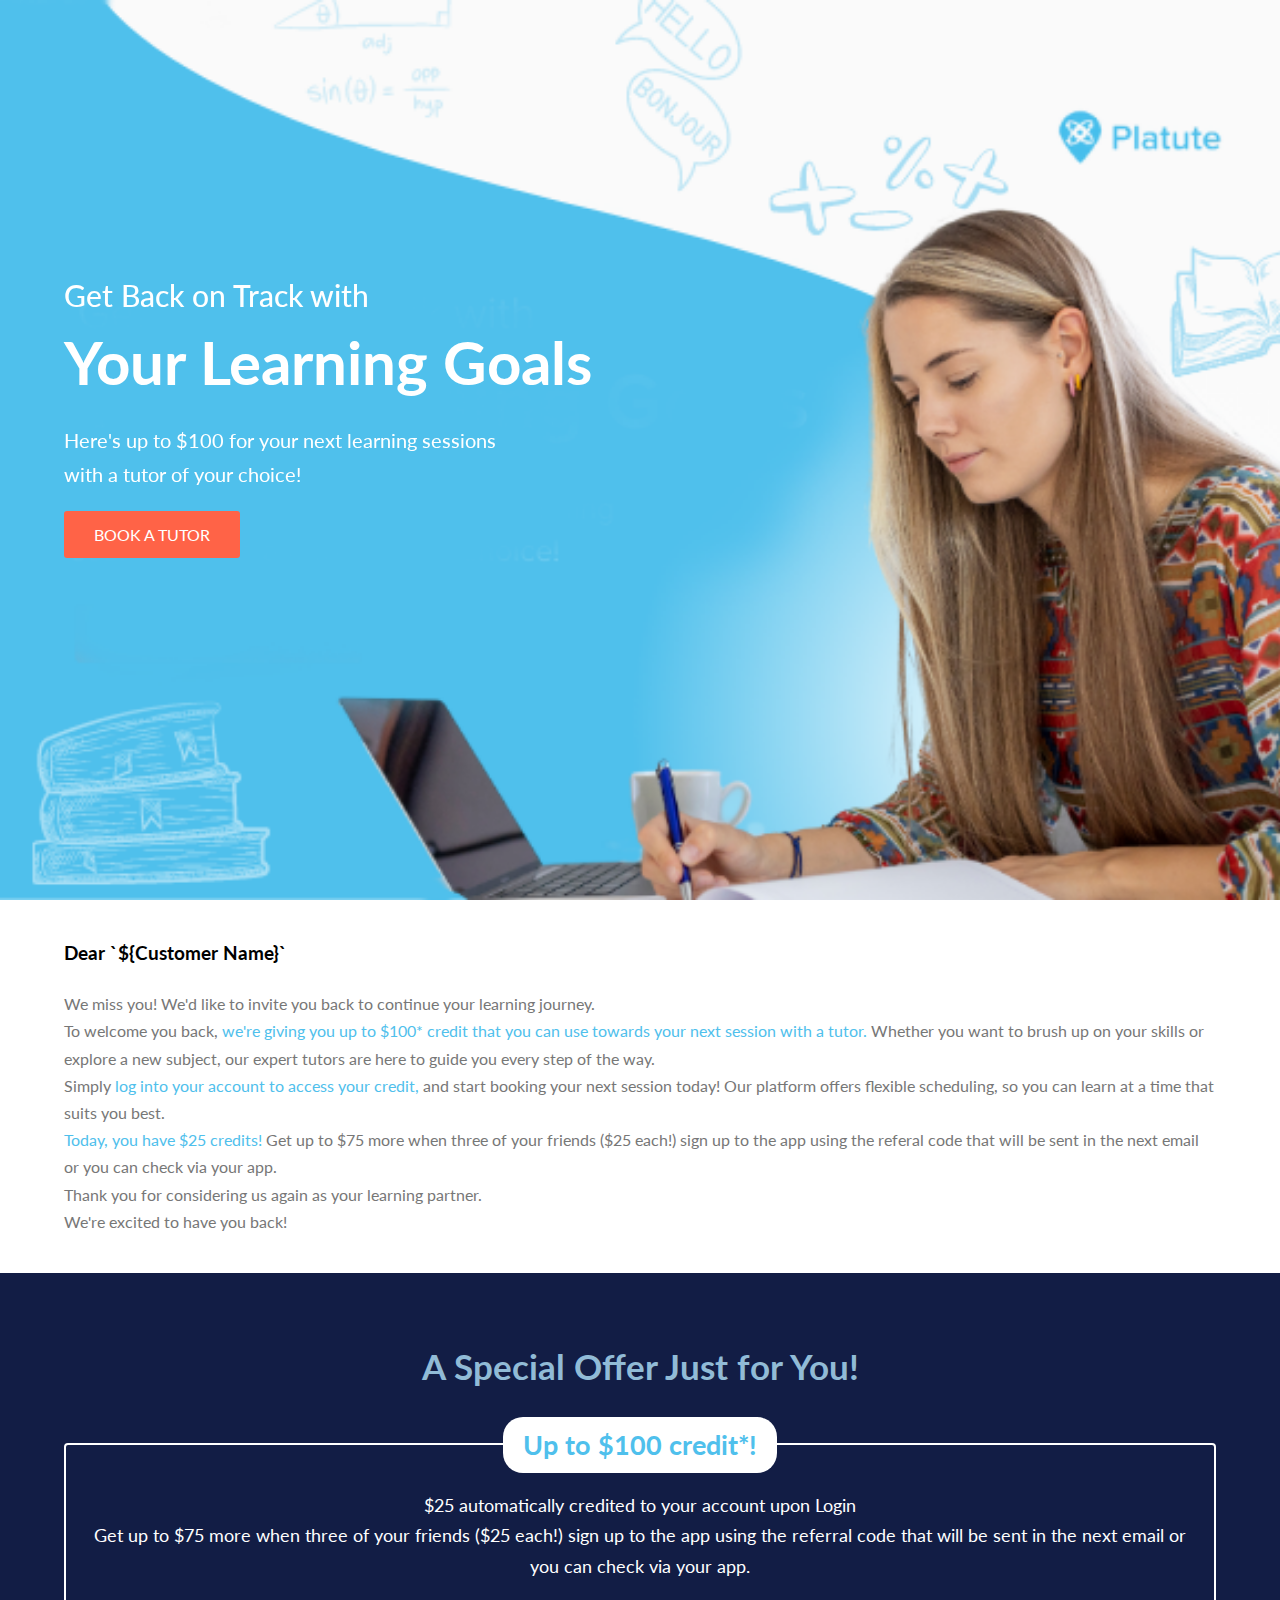
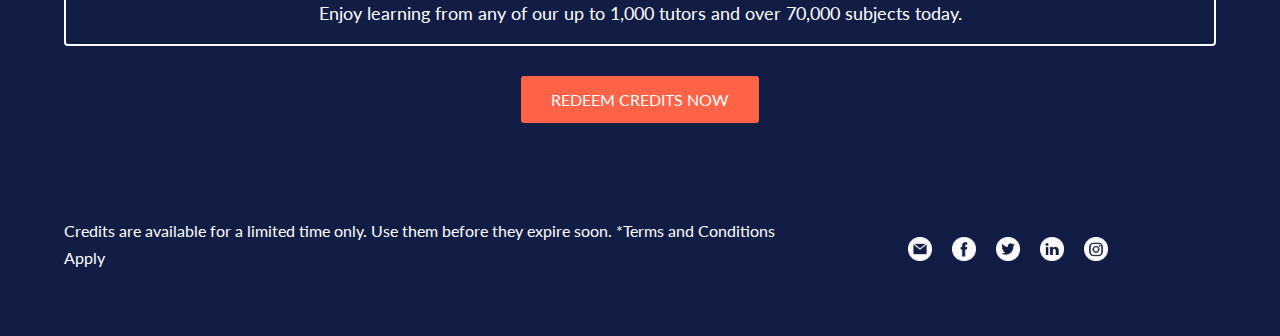
<file: index.html>
<!DOCTYPE html>
<html lang="en">

<head>
    <meta charset="UTF-8">
    <meta name="viewport" content="width=device-width, initial-scale=1.0">

    <link href="https://fonts.googleapis.com/css?family=Lato:100,300,400,700,900" rel="stylesheet">

   <!--  <link rel="stylesheet" href="css/icon-font.css"> -->
    <link rel="stylesheet" href="css/style-gift.css">
    <link rel="shortcut icon" type="image/png" href="img/favicon.png">

    <title>Platute | Gift</title>
</head>

<body>
    <header class="header">
        <div class="header__text-box">
            <h1 class="heading-primary">
                <span class="heading-primary--sub">
                    Get Back on Track with
                </span>
                <span class="heading-primary--main">
                    Your Learning Goals
                </span>
                <span class="heading-primary--tet">
                    Here's up to $100 for your next learning sessions with a tutor of your choice!
                </span>
            </h1>
            <a href="#" id="book" class="btn btn--tomato btn--animated">BOOK A TUTOR</a>
        </div>
    </header>
    <main>
        <section class="section-content">
                    <h3 class="section-content__header">Dear `${Customer Name}`</h3>
                    <div class="paragraph">We miss you! We'd like to invite you back to continue your learning journey.</div>
                    <div class="paragraph">To welcome you back, <span>we're giving you up to $100* credit that you can use towards your next session with a tutor.</span> Whether you want to brush up on your skills or explore a new subject, our expert tutors are here to guide you every step of the way.</div>
                    <div class="paragraph">Simply <span>log into your account to access your credit, </span>and start booking your next session today! Our platform offers flexible scheduling, so you can learn at a time that suits you best.</div>
                    <div class="paragraph"><span>Today, you have $25 credits!</span> Get up to $75 more when three of your friends ($25 each!) sign up to the app using the referal code that will be sent in the next email or you can check via your app.</div>
                    <div class="paragraph">Thank you for considering us again as your learning partner. <br /> We're excited to have you back! </div>
                    
        </section>
        <section class="section-offer">
            <h3>A Special Offer Just for You!</h3>
            <div class="section-offer__sticker">Up to $100 credit*!</div>
            
            <div class="section-offer-content">
                <p>
                    $25 automatically credited to your account upon Login
                </p>
                <p>
                    Get up to $75 more when three of your friends ($25 each!) sign up to the app using the referral code that will be sent in the next email or you can check via your app.
                </p>
                <p class="enj">
                    Enjoy learning from any of our up to 1,000 tutors and over 70,000 subjects today.
                </p>
                
            </div>
            <a href="#" id="redeem" class="btn btn--tomato btn--animated">REDEEM CREDITS NOW</a>
        </section>
    </main>
    <footer class="footer">
        <div class="text">
            Credits are available for a limited time only. Use them before they expire soon. *Terms and Conditions Apply
        </div>

        <div class="social">
            <a href="email@platute.com" target="_blank"><img src="./public/img/Email.png" alt="Email Icon"></a>
            <a href="https://www.facebook.com" target="_blank"><img src="./public/img/FB.png" alt="FB Icon"></a>
            <a href="https://www.twitter.com" target="_blank"><img src="./public/img/Twitter.png" alt="Twitter Icon"></a>
            <a href="https://www.linkedin.com" target="_blank"><img src="./public/img/Linkedin.png" alt="Linkedin Icon"></a>
            <a href="https://www.https://www.instagram.com" target="_blank"><img src="./public/img/IG.png" alt="IG Icon"></a>
        </div>

    </footer>
</body>

</html>
</file>
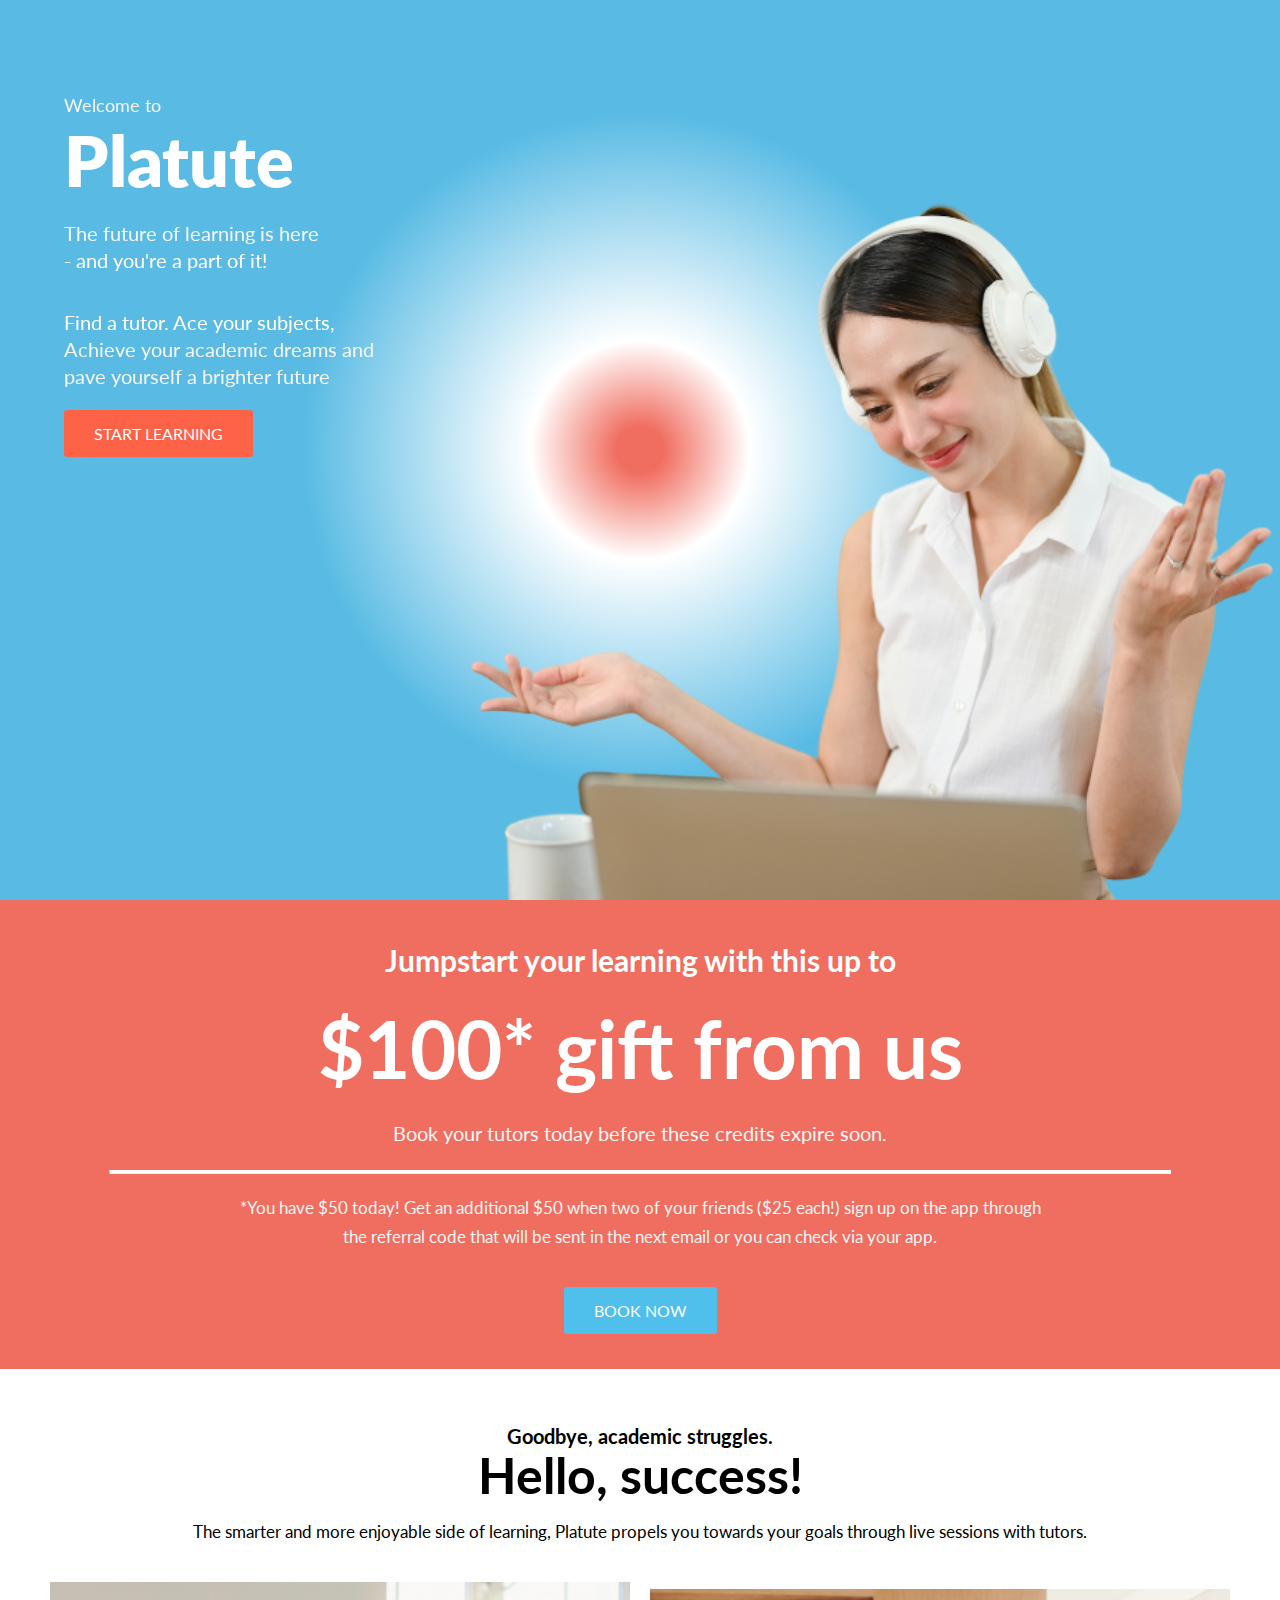
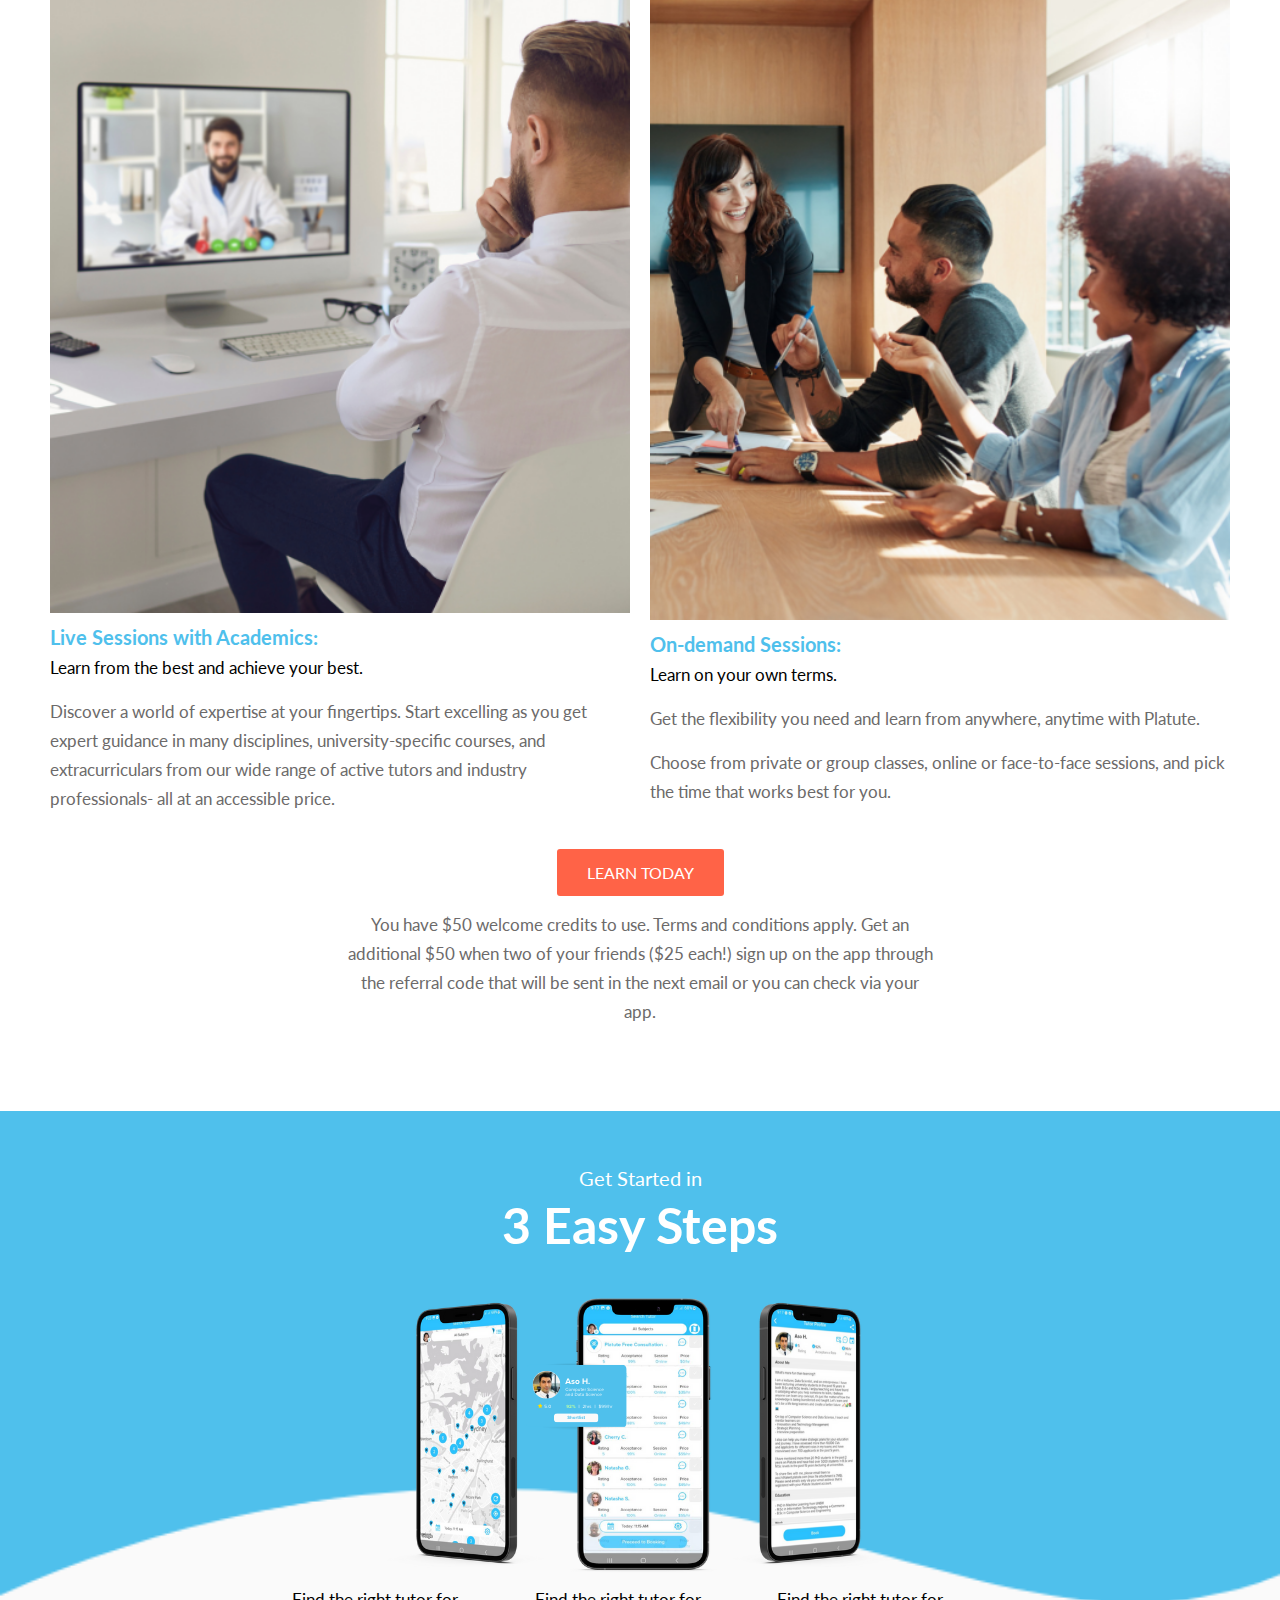
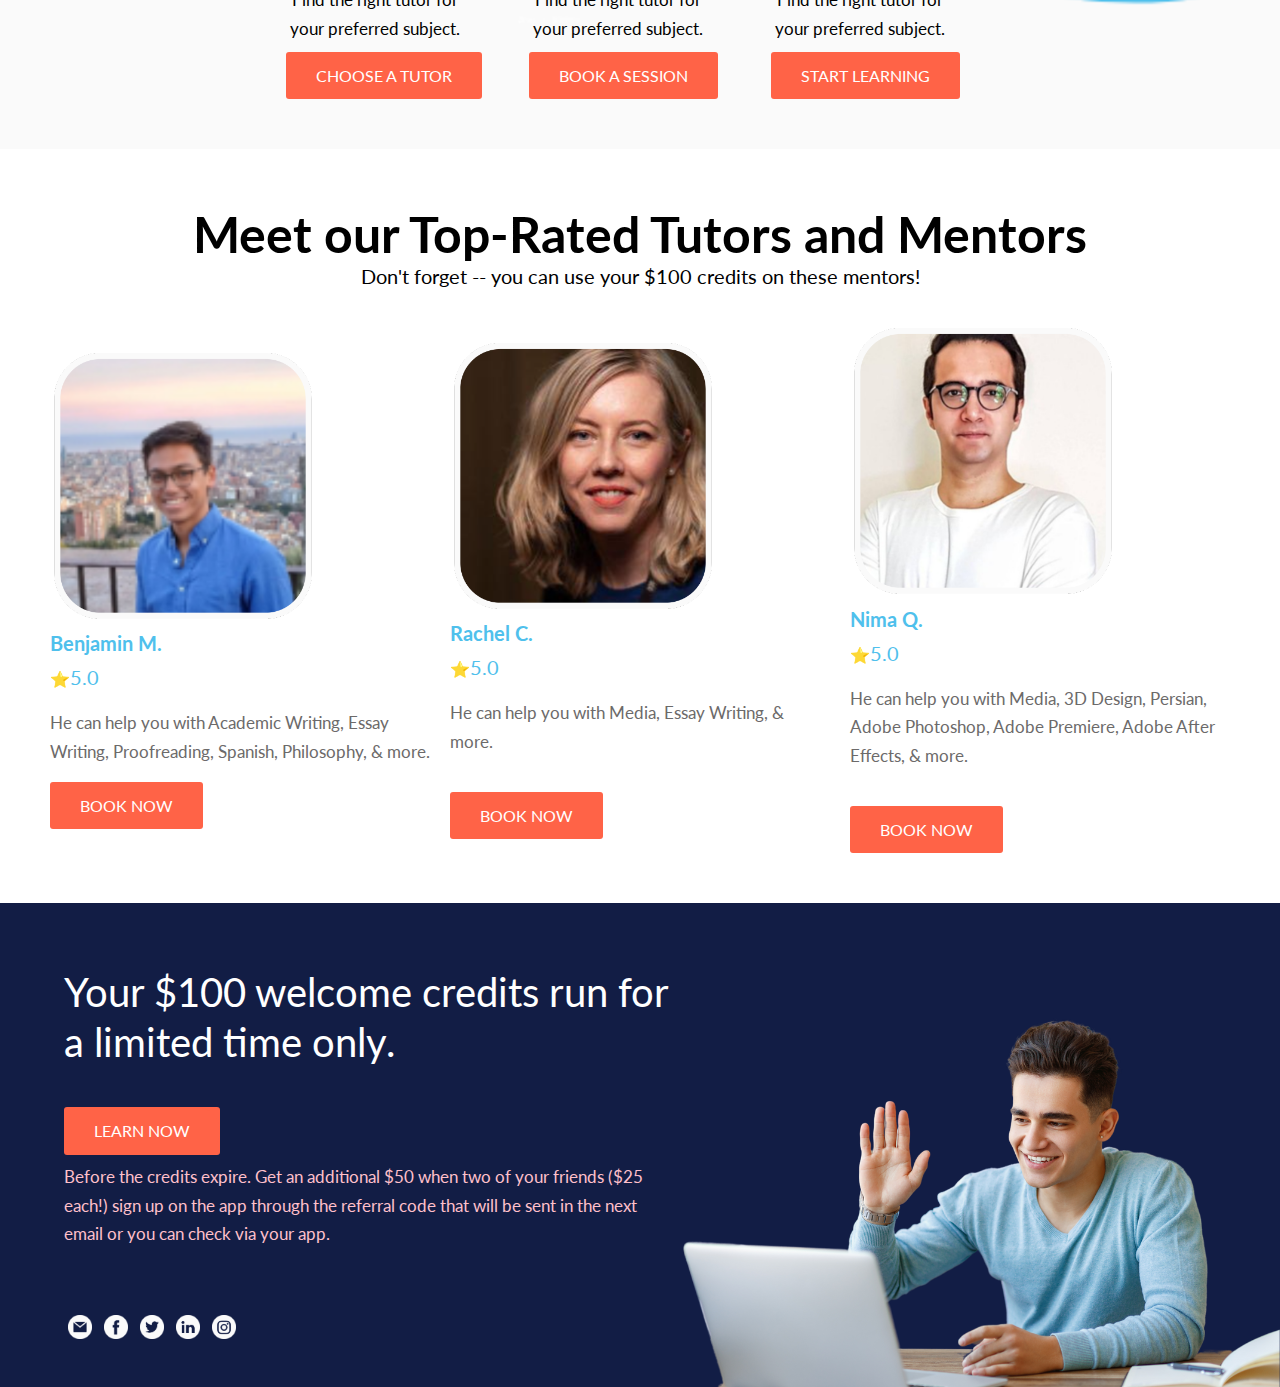
<file: welcome.html>
<!DOCTYPE html>
<html lang="en">

<head>
    <meta charset="UTF-8">
    <meta name="viewport" content="width=device-width, initial-scale=1.0">

    <link href="https://fonts.googleapis.com/css?family=Lato:100,300,400,700,900" rel="stylesheet">

   <!--  <link rel="stylesheet" href="css/icon-font.css"> -->
    <link rel="stylesheet" href="css/style-welcome.css">
    <link rel="shortcut icon" type="image/png" href="img/favicon.png">

    <title>Platute | Welcome</title>
</head>

<body>
    <header class="hero">
        <div class="hero__text-box">
            <h1 class="heading-primary">
                <span class="heading-primary--sub u-gray">
                    Welcome to
                </span>
                <span class="heading-primary--main">
                    Platute
                </span>
                <span class="heading-primary--tet u-gray">
                    The future of learning is here
                </span>
                <span class="heading-primary--tet u-margin-bottom-medium">
                    - and you're a part of it!
                </span>

                <span class="heading-primary--tet u-bold">
                    Find a tutor. Ace your subjects,
                </span>
                <span class="heading-primary--tet u-gray">
                    Achieve your academic dreams and
                </span>
                <span class="heading-primary--tet u-gray">
                    pave yourself a brighter future
                </span>
            </h1>
            <a href="#" id="book" class="btn btn--tomato btn--animated">START LEARNING</a>
        </div>
        <img src="./public/img/Hero Page Tutor.png" alt="Hero Img">
        </section>
    </header>
    <main>
        <section class="section-gift">
            <h3>Jumpstart your learning with this up to</h3>
            <h2>$100* gift from us</h3>
            <p class="u-gray u-fz-small-snr u-center-text">Book your tutors today before these credits expire soon.</p>
            <hr />
            <p class="u-gray u-fz-small additional u-margin-bottom-medium">*You have $50 today! Get an additional $50 when two of your friends ($25 each!) sign up on the app through the referral code that will be sent in the next email or you can check via your app.</p>
            <a href="#" id="book" class="btn btn--primary btn--animated u-margin-bottom-medium">BOOK NOW</a>
        </section>

        <section class="section-session">
            <p class="u-fz-small-snr u-black u-bold">Goodbye, academic struggles.</p>
            <p class=" u-fz-medium u-black u-bold .u-margin-bottom-small success">Hello, success!</p>
            <p class="u-fz-small u-black additional u-w-80 u-center-text u-margin-bottom-medium">The smarter and more enjoyable side of learning, Platute propels you towards your goals through live sessions with tutors.</p>
            <div class="card">
                <div class="card-item">
                    <img src="./public/img/Live Sessions with Academics.png" alt="Live Sessions with Academics" />
                    <p class="u-fz-small-snr u-primary u-bold">Live Sessions with Academics:</p>
                    <p class="u-fz-small u-black additional u-margin-bottom-small">Learn from the best and achieve your best.</p>
                    <p class="u-hash u-fz-small additional u-margin-bottom-medium">Discover a world of expertise at your fingertips. Start excelling as you get expert guidance in many disciplines, university-specific courses, and extracurriculars from our wide range of active tutors and industry professionals- all at an accessible price.</p>
                </div>

                <div class="card-item">
                    <img src="./public/img/On-demand Sessions.png" alt="On-demand Sessions" />
                    <p class="u-fz-small-snr u-primary u-bold">On-demand Sessions:</p>
                    <p class="u-fz-small u-black additional u-margin-bottom-small">Learn on your own terms.</p>
                    <p class="u-hash u-fz-small additional u-margin-bottom-small">Get the flexibility you need and learn from anywhere, anytime with Platute.</p>
                    <p class="u-hash u-fz-small additional u-margin-bottom-medium">Choose from private or group classes, online or face-to-face sessions, and pick the time that works best for you.</p>
                </div>

            </div>
            <a href="#" id="redeem" class="btn btn--tomato btn--animated">LEARN TODAY</a>
            <p class="u-hash u-fz-small additional u-margin-bottom-medium u-w-50 u-center-text u-margin-top-small">You have $50 welcome credits to use. Terms and conditions apply. Get an additional $50 when two of your friends ($25 each!) sign up on the app through the referral code that will be sent in the next email or you can check via your app.</p>
        </section>
        <section class="section-step">
            <span class="u-fz-small-snr u-margin-bottom-xsmall">
                Get Started in
            </span>
            <p class=" u-fz-medium u-bold success">3 Easy Steps</p>
            <img class="phones" src="./public/img/3 Phones.png" alt="3 Phones" />
        <div class="cta">
            <div class="cta-item">
                <p class="u-black u-w-80 u-center-text u-fz-small u-center-text u-margin-bottom-xsmall">Find the right tutor for your preferred subject.</p>
                <a href="#" id="redeem" class="btn btn--tomato btn--animated u-center-text">CHOOSE A TUTOR</a>
            </div>
            <div class="cta-item">
                <p class="u-black u-w-80 u-center-text u-fz-small u-center-text u-margin-bottom-xsmall">Find the right tutor for your preferred subject.</p>
                <a href="#" id="redeem" class="btn btn--tomato btn--animated u-center-text">BOOK A SESSION</a>
            </div>
            <div class="cta-item">
                <p class="u-black u-w-80 u-center-text u-fz-small u-center-text u-margin-bottom-xsmall">Find the right tutor for your preferred subject.</p>
                <a href="#" id="redeem" class="btn btn--tomato btn--animated u-center-text">START LEARNING</a>
            </div>
        </div>
        </section>
        <section class="section-tutor">
            <p class="u-center-text u-fz-medium u-black u-bold .u-margin-bottom-medium success tutor">Meet our Top-Rated Tutors and Mentors</p>
            <p class="u-fz-small-snr u-black additional u-w-80 u-center-text u-margin-bottom-medium">Don't forget -- you can use your $100 credits on these mentors!</p>
            <div class="card">
                <div class="card-item">
                    <img class="mentor" src="./public/img/Benjamin M.png" alt="Benjamin M" />
                    <p class="u-fz-small-snr u-primary u-bold">Benjamin M.</p>
                    <p>⭐<span class="u-fz-small-snr u-primary u-margin-bottom-medium u-margin-top-small">5.0</span></p>
                    <p class="u-hash u-fz-small additional u-margin-bottom-small u-margin-top-small">He can help you with Academic Writing, Essay Writing, Proofreading, Spanish, Philosophy, & more.</p>
                    <a href="#" id="redeem" class="btn btn--tomato btn--animated">BOOK NOW</a>
                </div>

                <div class="card-item">
                    <img class="mentor" src="./public/img/Rachel C.png" alt="Rachel C" />
                    <p class="u-fz-small-snr u-primary u-bold">Rachel C.</p>
                    <p>⭐<span class="u-fz-small-snr u-primary u-margin-bottom-medium u-margin-top-small">5.0</span></p>
                    <p class="u-hash u-fz-small additional u-margin-bottom-medium u-margin-top-small">He can help you with Media, Essay Writing, & more.</p>
                    <a href="#" id="redeem" class="btn btn--tomato btn--animated">BOOK NOW</a>
                </div>
                <div class="card-item">
                    <img class="mentor" src="./public/img/Nima Q.png" alt="Nima Q" />
                    <p class="u-fz-small-snr u-primary u-bold">Nima Q.</p>
                    <p>⭐<span class="u-fz-small-snr u-primary u-margin-bottom-medium u-margin-top-small">5.0</span></p>
                    <p class="u-hash u-fz-small additional u-margin-bottom-medium u-margin-top-small">He can help you with Media, 3D Design, Persian, Adobe Photoshop, Adobe Premiere, Adobe After Effects, & more.</p>
                    <a href="#" id="redeem" class="btn btn--tomato btn--animated">BOOK NOW</a>
                </div>
                </div>

            </div>
            
        </section>
    </main>
    <footer class="footer">
        <div class="ft-content">
        <div class="inner">
            <div class="main-text">
                Your $100 welcome credits run for a limited time only.
            </div>
            <a href="#" id="redeem" class="ft-cta btn btn--tomato btn--animated u-margin-bottom-xsmall u-margin-top-medium">LEARN NOW</a>
            <p class="u-fz-small sub-text">Before the credits expire. Get an additional $50 when two of your friends ($25 each!) sign up on the app through the referral code that will be sent in the next email or you can check via your app.</p>
    </div>
    <div class="social">
        <a href="email@platute.com" target="_blank"><img src="./public/img/Email.png" alt="Email Icon"></a>
        <a class="ft-cta" href="https://www.facebook.com" target="_blank"><img src="./public/img/FB.png" alt="FB Icon"></a>
        <a class="ft-cta" href="https://www.twitter.com" target="_blank"><img src="./public/img/Twitter.png" alt="Twitter Icon"></a>
        <a href="https://www.linkedin.com" target="_blank"><img src="./public/img/Linkedin.png" alt="Linkedin Icon"></a>
        <a href="https://www.https://www.instagram.com" target="_blank"><img src="./public/img/IG.png" alt="IG Icon"></a>
    </div>
</div>
        <img class="bg" src="./public/img/Person on Last Page.png" alt="Person on Last Page">
    </footer>
</body>

</html>
</file>
<file: css/style-gift.css>
/*
0 - 600px : Phone
600px - 900px : Tablet Portrait
900px - 1200px : Tablet Landscape
[1200px - 1800px] : Normal desktop Screen
1800PX - + : Big Desktop

 
$breakpoint arguement choices:
- phone
- tab-port
- tab-land
- big-desktop


Note 1em = 16px
*/
/*
COLORS:

Light green: #7ed56f
Medium green: #55c57a
Dark green: #28b485

*/
@keyframes moveInLeft {
    0% {
      opacity: 0;
      transform: translateX(-10rem); }
    80% {
      transform: translateX(1rem); }
    100% {
      opacity: 1;
      transform: translateX(0); } }
  
  @keyframes moveInRight {
    0% {
      opacity: 0;
      transform: translateX(10rem); }
    80% {
      transform: translateX(-1rem); }
    100% {
      opacity: 1;
      transform: translateX(0); } }
  
  @keyframes moveInBottom {
    0% {
      opacity: 0;
      transform: translateY(10rem); }
    100% {
      opacity: 1;
      transform: translateY(0); } }
  
  *,
  *::before,
  *::after {
    padding: 0;
    margin: 0;
    box-sizing: inherit; }
  
  html {
    font-size: 62.5%;
  }
    @media only screen and (min-width: 112.5em) {
      html {
        font-size: 75%; } }
    @media only screen and (max-width: 75em) {
      html {
        font-size: 56.25%; } }
    @media only screen and (max-width: 56.25em) {
      html {
        font-size: 50%; } }
  
  body {
    box-sizing: border-box; }
  
  body {
    font-family: "Lato", sans-serif;
    font-weight: 400;
    font-size: 1.6rem;
    line-height: 1.7;
    color: #777; }

    .header {
        height: 100vh;
        position: relative;
        background-image: url("../public/img/Landing.png");
        background-size: cover;
        background-position: top; }
        .header__text-box {
          position: absolute;
          top: 30%;
          left: 5%;
     }
  
  .heading-primary {
    color: #fff;
    /* text-transform: uppercase; */
    backface-visibility: hidden;
    margin-bottom: 2rem; }
    .heading-primary--main {
      display: block;
      font-size: 6rem;
      font-weight: 700;
      /* letter-spacing: 1.5rem; */
      animation-name: moveInLeft;
      animation-duration: 1s;
      animation-timing-function: ease-out;
      /*  
         animation-delay: 2s; 
         animation-iteration-count: 3;
         */ }
      @media only screen and (max-width: 37.5em) {
        .heading-primary--main {
          letter-spacing: 1rem;
        line-height: 6rem; } }
    .heading-primary--sub {
      display: block;
      font-size: 3rem;
      font-weight: 500;
      margin-bottom: -1rem;
      /* letter-spacing: 1.2rem; */
      animation: moveInRight 1s ease-out; }
      @media only screen and (max-width: 37.5em) {
        .heading-primary--sub {
            line-height: 4rem;
            margin-bottom: 1rem;
          letter-spacing: 1rem; } }

        .heading-primary--tet {
        display: block;
        font-size: 2rem;
        margin-top: 1rem;
        font-weight: 400;
        width: 70%;
        /* letter-spacing: 1.2rem; */
        animation: moveInRight 1s ease-out; }
        @media only screen and (max-width: 37.5em) {
            .heading-primary--tet {
            /* letter-spacing: 0.7rem; */
            line-height: 3rem;
            width: 90%; } }

    .section-content {
        padding: 3% 5%;
        background-color: white;
    }

    .section-content__header {
        color: black;
        margin-bottom: 2rem;
    }

    #C8CAD3

    .section-content div {
        color:  #C8CAD3;
    }

    .section-content span {
        color: #4FC0EC;
    }

    .section-offer {
        background-color: #121D45;
        display: flex;
        flex-direction: column;
        text-align: center;
        align-items: center;
        padding: 5%;
    }

    .section-offer a {
        margin: 3rem 0;

    }

    .section-offer h3 {
        display: block;
        font-size: 3.5rem;
        margin-bottom: 2rem;
        color: #91BBD6;
    }

    .section-offer__sticker {
        padding: 0.5rem 2rem;
        border-radius: 20px;
        font-size: 2.7rem;
        font-weight: 700;
        width: fit-content;
        color: #4FC0EC;
        background-color: white;
        z-index: 3;
    }

    .section-offer-content {
        padding: 1.5rem;
        margin-top: -3rem;
        padding-top: 4.5rem;
        border-radius: 4px;
        font-size: 1.8rem;
        color: white;
        border: #fff solid 2px;;
    }

    .section-offer-content .enj {
        margin-top: 1.7rem;

    }
  
  .btn, .btn:link, .btn:visited {
    text-transform: uppercase;
    text-decoration: none;
    padding: 1rem 3rem;
    display: inline-block;
    transition: all .2s;
    position: relative;
    border: none;
    cursor: pointer; }
  
  .btn:hover, .btn:focus {
    outline: none;
    transform: translateY(-0.3rem);
    box-shadow: 0 1rem 2rem rgba(0, 0, 0, 0.3); }
    .btn:hover::after, .btn:focus::after {
      transform: scaleX(1.4) scaleY(1.6);
      opacity: 0; }
  
  .btn:active {
    transform: translateY(-0.1rem);
    box-shadow: 0 0.5rem 1rem rgba(0, 0, 0, 0.3); }
  
  .btn--tomato {
    background-color: tomato;
    border-radius: 3px;
    color: white; }
    .btn--tomato::after {
      background-color: tomato; }
  
  .btn--green {
    background-color: #55c57a;
    color: #fff; }
    .btn--green::after {
      background-color: #55c57a; }
  
  .btn::after {
    content: "";
    display: inline-block;
    height: 100%;
    width: 100%;
    border-radius: 4rem;
    position: absolute;
    top: 0;
    left: 0;
    transition: all .4s;
    z-index: -1; }
  
  .btn--animated {
    animation: moveInBottom .5s ease-out .75s;
    animation-fill-mode: backwards; }
  
  .btn-text:link, .btn-text:visited {
    font-size: 1.6rem;
    color: #55c57a;
    display: inline-block;
    padding: 3px;
    text-decoration: none;
    border-bottom: 1px solid #55c57a;
    transition: all .2s; }
  
  .btn-text:hover {
    background-color: #55c57a;
    color: white;
    box-shadow: 0 1rem 2rem rgba(0, 0, 0, 0.2);
    transform: translateY(-2px); }
  
  .btn-text:active {
    box-shadow: 0 0.5rem 1rem rgba(0, 0, 0, 0.2);
    transform: translateY(-1px); }
  
  
  
  .footer {
    background-color: #121D45;
    color: white;
    padding: 5%;
    padding-top: 0;
    width: 100%;
    display: flex;

     }

    .footer .social {
        width: 40%;
        display: flex;
        justify-content: center;
    }

    .social * {
        height: 24px;
        width: 24px;
        margin: 10px;
        cursor: pointer;
    }

     @media only screen and (max-width: 37.5em) {
        .footer {
            text-align: center;
            flex-direction: column;
            align-items: center;
        }
    }
</file>
<file: css/style-welcome.css>
/*
0 - 600px : Phone
600px - 900px : Tablet Portrait
900px - 1200px : Tablet Landscape
[1200px - 1800px] : Normal desktop Screen
1800PX - + : Big Desktop

 
$breakpoint arguement choices:
- phone
- tab-port
- tab-land
- big-desktop


Note 1em = 16px
*/
/*
COLORS:

Light green: #7ed56f
Medium green: #55c57a
Dark green: #28b485

*/
@keyframes moveInLeft {
    0% {
      opacity: 0;
      transform: translateX(-10rem); }
    80% {
      transform: translateX(1rem); }
    100% {
      opacity: 1;
      transform: translateX(0); } }
  
  @keyframes moveInRight {
    0% {
      opacity: 0;
      transform: translateX(10rem); }
    80% {
      transform: translateX(-1rem); }
    100% {
      opacity: 1;
      transform: translateX(0); } }
  
  @keyframes moveInBottom {
    0% {
      opacity: 0;
      transform: translateY(10rem); }
    100% {
      opacity: 1;
      transform: translateY(0); } }
  
  *,
  *::before,
  *::after {
    padding: 0;
    margin: 0;
    box-sizing: inherit; }
  
  html {
    font-size: 62.5%;
  }
    @media only screen and (min-width: 112.5em) {
      html {
        font-size: 75%; } }
    @media only screen and (max-width: 75em) {
      html {
        font-size: 56.25%; } }
    @media only screen and (max-width: 56.25em) {
      html {
        font-size: 50%; } }
  
  body {
    box-sizing: border-box; }
  
  body {
    font-family: "Lato", sans-serif;
    font-weight: 400;
    font-size: 1.6rem;
    line-height: 1.7;
    color: white; }

    .u-center-text {
        text-align: center !important; }
    .u-black {
        color: black; }

    .u-hash {
        color: rgb(108, 106, 106); }

    .u-tomato {
        color: tomato }

    .u-primary {
        color: #4FC0EC; }

    .u-w-80 {
        width: 80%;
    }
    .u-w-50 {
        width: 50%;
    }
      
    .u-bold {
    font-weight: 700; }

    .u-fz-medium {
        font-size: 5rem; }

    .u-fz-small-snr {
        font-size: 2rem; }
    .u-fz-small {
        font-size: 1.7rem; }
  
    .u-margin-bottom-xsmall {
        margin-bottom: .8rem !important; }
    .u-margin-bottom-small {
    margin-bottom: 1.5rem !important; }
    
    .u-margin-bottom-medium {
    margin-bottom: 3.5rem !important; }
    @media only screen and (max-width: 56.25em) {
        .u-w-50 {
            width: 90%;
        }
        .u-margin-bottom-medium {
        margin-bottom: 3rem !important; } }
    
    .u-margin-bottom-big {
    margin-bottom: 8rem !important; }
    @media only screen and (max-width: 56.25em) {
        .u-margin-bottom-big {
        margin-bottom: 5rem !important; } }
    
    .u-padding-bottom-small {
    padding-bottom: 1.5rem !important; }
    
    .u-padding-bottom-medium {
    padding-bottom: 4rem !important; }
    
    .u-padding-bottom-big {
    padding-bottom: 8rem !important; }
    
    .u-margin-top-small {
    margin-top: 1.5rem !important; }
    
    .u-margin-top-medium {
    margin-top: 4rem !important; }
    
    .u-margin-top-big {
    margin-top: 8rem !important; }
    
    .u-margin-top-huge {
    margin-top: 10rem !important; }

    .u-gray {
        color: rgb(246, 246, 246); }

    .hero {
        height: 100vh;
        position: relative;
        /* background-image: li(to right, #7ed56f, #28b485); */
        background: radial-gradient(circle, rgba(240,110,96,1) 3%, rgba(255,255,255,1) 14%, rgba(89,187,228,1) 43%);
        background-size: cover;
        background-position: top; }
        .hero__text-box {
            position: absolute;
            top: 10%;
            left: 5%;
            z-index: 4;
       }

     .hero img {
        position: absolute;
        right: 0;
        bottom: 0;
        min-height: 80vh;
        max-width: 100vw;
        
     }
  
  .heading-primary {
    color: #fff;
    /* text-transform: uppercase; */
    backface-visibility: hidden;
    margin-bottom: 2rem; }
    .heading-primary--main {
      display: block;
      font-size: 7rem;
      font-weight: 800;
      /* letter-spacing: 1.5rem; */
      animation-name: moveInLeft;
      animation-duration: 1s;
      animation-timing-function: ease-out;
      /*  
         animation-delay: 2s; 
         animation-iteration-count: 3;
         */ }
      @media only screen and (max-width: 37.5em) {
        .heading-primary--main {
          letter-spacing: 1rem;
        line-height: 6rem; } }
    .heading-primary--sub {
      display: block;
      font-size: 1.8rem;
      font-weight: 400;
      margin-bottom: -2rem;
      /* letter-spacing: 1.2rem; */
      animation: moveInRight 1s ease-out; }
      @media only screen and (max-width: 37.5em) {
        .heading-primary--sub {
            line-height: 3rem;
            margin-bottom: 1rem;
          letter-spacing: .8rem; } }

        .heading-primary--tet {
        display: block;
        font-size: 2rem;
        font-weight: 400;
        line-height: 2.7rem;
        /* letter-spacing: 1.2rem; */
        animation: moveInRight 1s ease-out; }
        @media only screen and (max-width: 37.5em) {
            .heading-primary--tet {
            line-height: 3rem; } }

    .section-gift {
        height: max-content;
        color: white;
        background-color: rgba(240,110,96,1);
        display: flex;
        flex-direction: column;
        align-items: center;
        padding: 0 5rem;
    }

    .section-gift h3 {
        padding-top: 4rem;
        font-size: 3rem;
        line-height: 4rem;
        text-align: center;
    }

    .section-gift h2 {
        font-size: 8rem;
        text-align: center;
    }

    @media only screen and (max-width: 37.5em) {
        .section-gift h2 {
            font-size: 6rem;
            line-height: 6rem;
        } }

    hr {
        border-top: 3px solid white;
        width: 90%;
        margin: 2rem 0;
    }

    .section-gift .additional {
        width: 70%;
        text-align: center;
    }

    @media only screen and (max-width: 37.5em) {
        .section-gift .additional {
            width: 100%;
        } }

    .section-session {
        height: max-content;
        color: white;
        background-color: white;
        display: flex;
        flex-direction: column;
        align-items: center;
        padding: 5rem;
    }

    .success { margin-top: -2rem;}



    .card {
        display: flex;
        flex-direction: row;
        align-items: center;
        row-gap: 2rem;
        column-gap: 2rem;
        width: 100%;
    }

    .card .card-item {
        flex: 50%;
    }


    .card img {
        width: 100%;
    }

    .card img.mentor {
        width: 70%;
        height: 30%;
        border-radius: 40px;
    }

    @media only screen and (max-width: 37.5em) {
        .card {
            flex-direction: column;;
            row-gap: 6rem;
            column-gap: 6rem;
        }
    
        .card img.mentor {
            width: 90%;
            height: 40%;
            border-radius: 40px;
        }}

    .section-step {
        height: max-content;
        max-width: 100vw;
        padding: 5rem;
        background-image: url("../public/img/3 Phones BG.png");
        background-size: cover;
        background-repeat: no-repeat;
        display: flex;
        flex-direction: column;
        align-items: center;
    }

    .phones {
        margin: -10rem 0;
        max-width: 100vw;
    }

    .cta {
        max-width: 100vw;
        display: flex;
        flex-direction: row;
        align-items: center;
        row-gap: 2rem;
        column-gap: 2rem;
        width: 60%;

    }

        @media only screen and (max-width: 37.5em) {
            .cta {
                width: 100%;
            } }
    

    .section-tutor {
        height: max-content;
        color: white;
        background-color: white;
        display: flex;
        flex-direction: column;
        align-items: center;
        padding: 5rem;
        
    }
    
    .section-tutor .tutor {
        line-height: 5rem;
        padding-top: 3rem;
    }
  
  .btn, .btn:link, .btn:visited {
    text-transform: uppercase;
    text-decoration: none;
    padding: 1rem 3rem;
    display: inline-block;
    transition: all .2s;
    position: relative;
    border: none;
    cursor: pointer; }
  
  .btn:hover, .btn:focus {
    outline: none;
    transform: translateY(-0.3rem);
    box-shadow: 0 1rem 2rem rgba(0, 0, 0, 0.3); }
    .btn:hover::after, .btn:focus::after {
      transform: scaleX(1.4) scaleY(1.6);
      opacity: 0; }
  
  .btn:active {
    transform: translateY(-0.1rem);
    box-shadow: 0 0.5rem 1rem rgba(0, 0, 0, 0.3); }
  
  .btn--tomato {
    background-color: tomato;
    border-radius: 3px;
    color: white; }
    .btn--tomato::after {
      background-color: tomato; }
  
  .btn--primary {
    background-color: #4FC0EC;
    border-radius: 3px;
    color: #fff; }
    .btn--primary::after {
      background-color: #4FC0EC; }
  
  .btn::after {
    content: "";
    display: inline-block;
    height: 100%;
    width: 100%;
    border-radius: 4rem;
    position: absolute;
    top: 0;
    left: 0;
    transition: all .4s;
    z-index: -1; }
  
  .btn--animated {
    animation: moveInBottom .5s ease-out .75s;
    animation-fill-mode: backwards; }
  
  
  .footer {
    background-color: #121D45;
    color: white;
    min-height: 50vh;
    position: relative;
    width: 100%;
    

     }

     .footer .bg {
        position: absolute;
        right: 0;
        bottom: 0;
        z-index: 0;
        max-width: 100vw;
        
     }

     .footer .inner {
        display: flex;
        flex-direction: column;
        padding: 5%;
        padding-right: 0;
        align-items: start;
        justify-content: space-between;
        z-index: 200;
     }

     .footer .inner .main-text {
        font-size: 4rem;
        width: 50%;
        line-height: 5rem;
        z-index: 200;
        
     }

     .footer .sub-text {
        width: 50%;
        color: pink;
        z-index: 200;
     }

     .ft-content .ft-cta {
        z-index: 300;
     }

     @media only screen and (max-width: 37.5em) {

        .footer .sub-text {
            width: 90%;
         }
        .footer .inner {
            align-items: center;
         }
        .footer .inner .main-text {
            font-size: 4rem;
            width: 90%;
         }
        }

    .footer .social {
        z-index: 1000;
/*         display: flex;
        justify-content: start; */
        margin-top: auto;
        padding-left: 5%;
        padding-bottom: 3%;
    }

    .social * {
        height: 24px;
        width: 24px;
        margin: 2px;
        cursor: pointer;
    }

     @media only screen and (max-width: 37.5em) {
        .footer {
            text-align: center;
            flex-direction: column;
            align-items: center;
        }
    }
</file>
